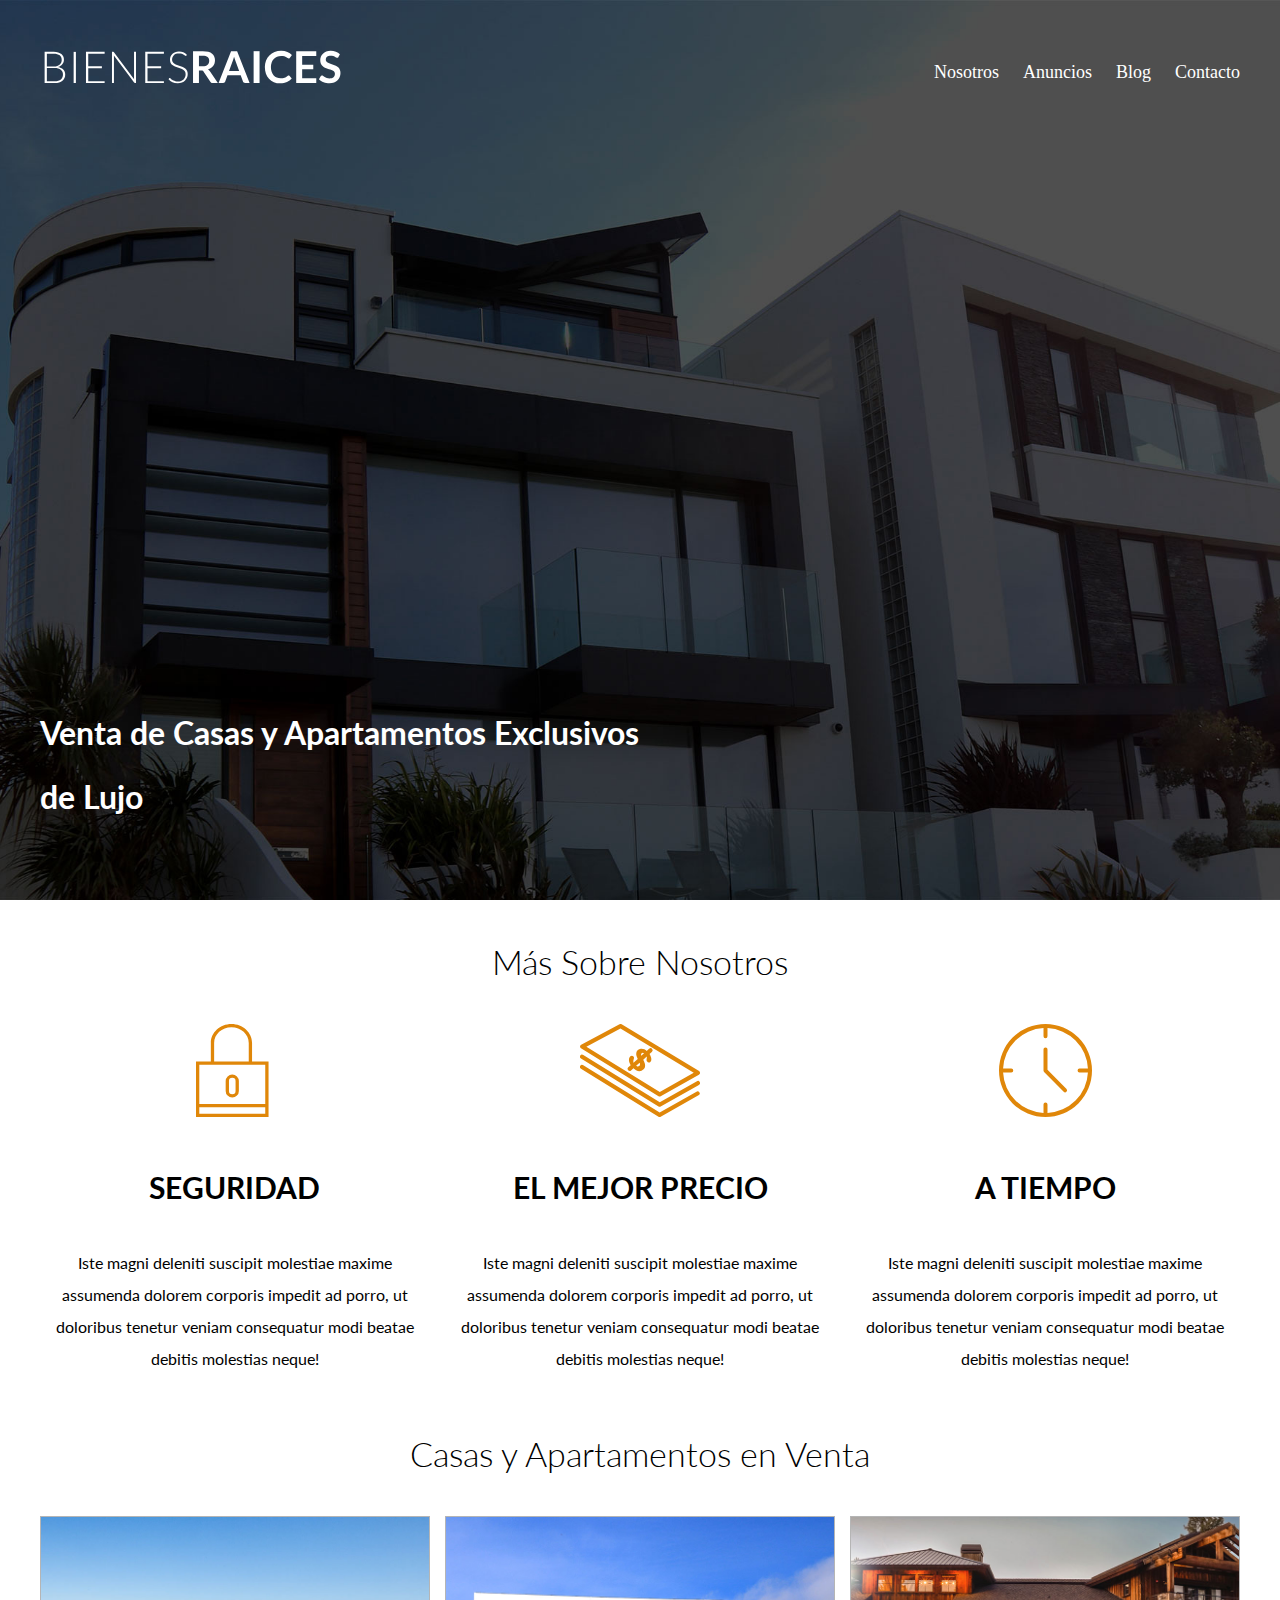
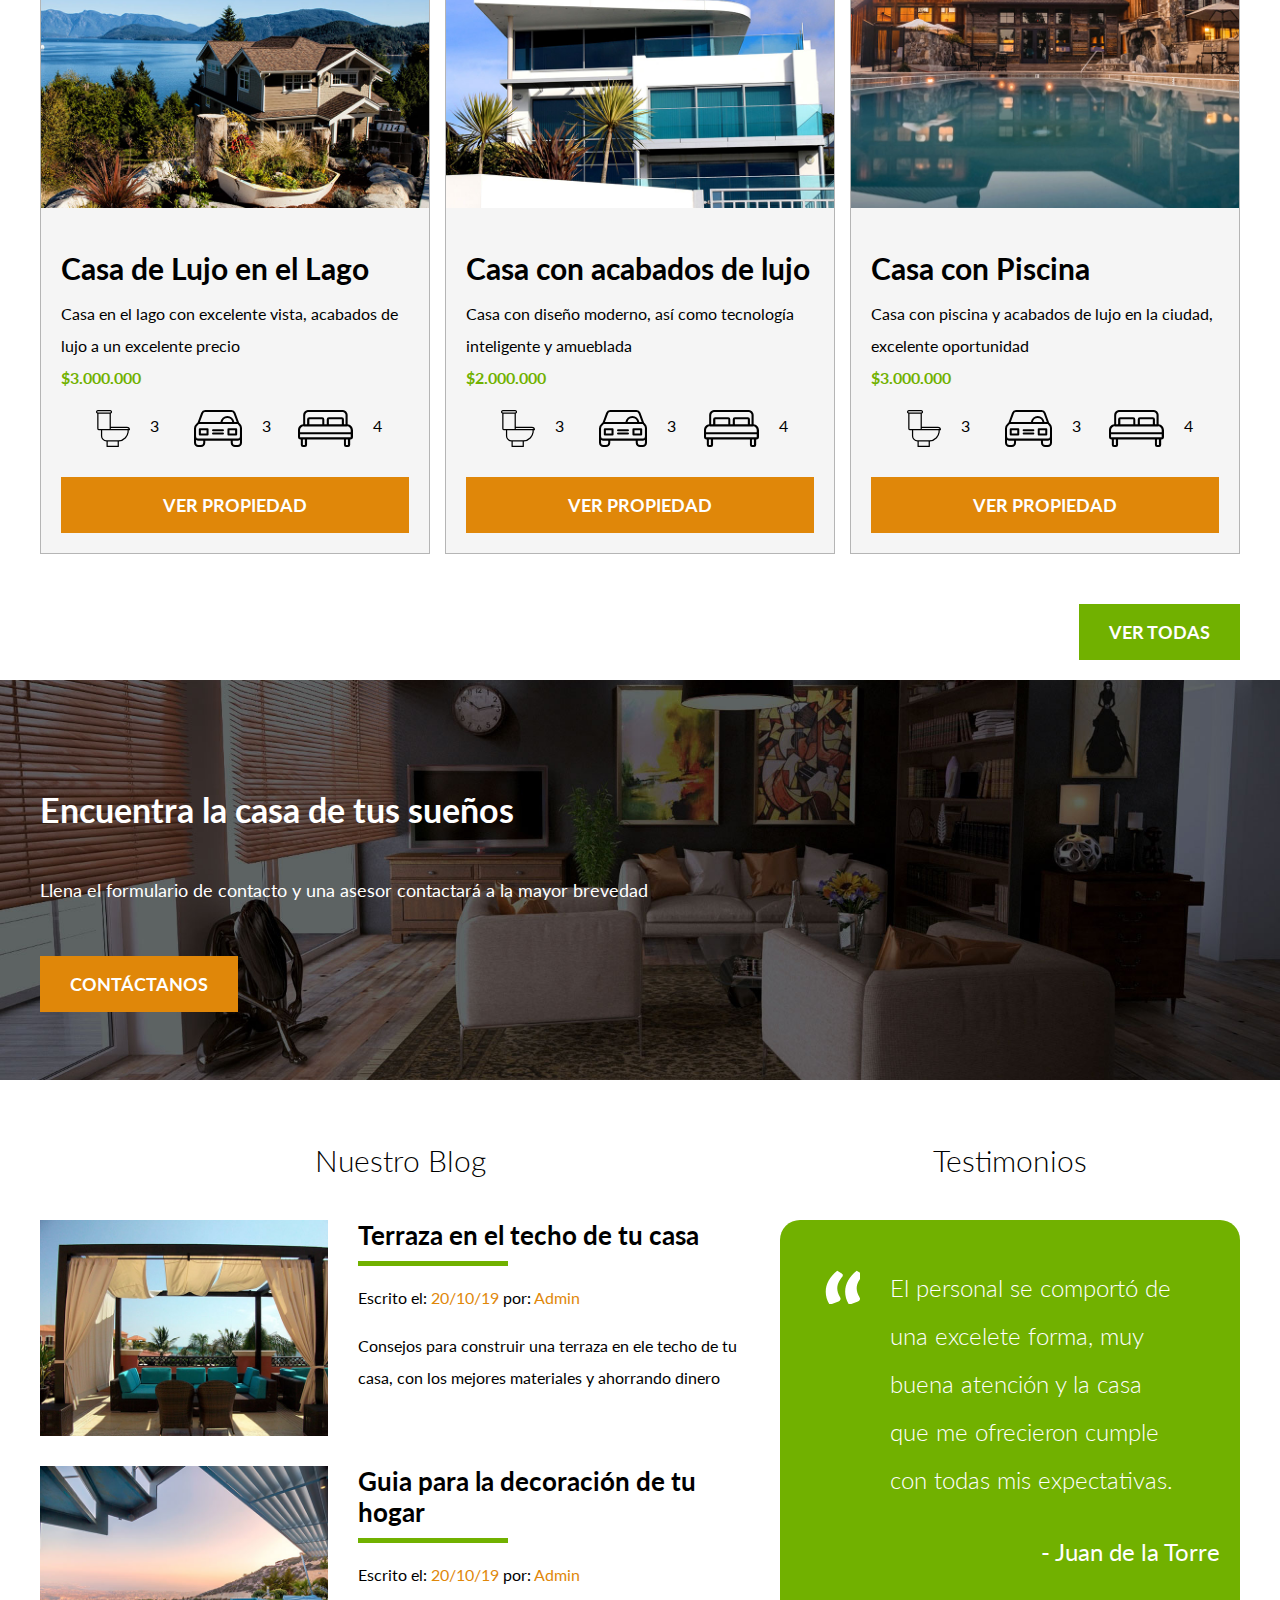
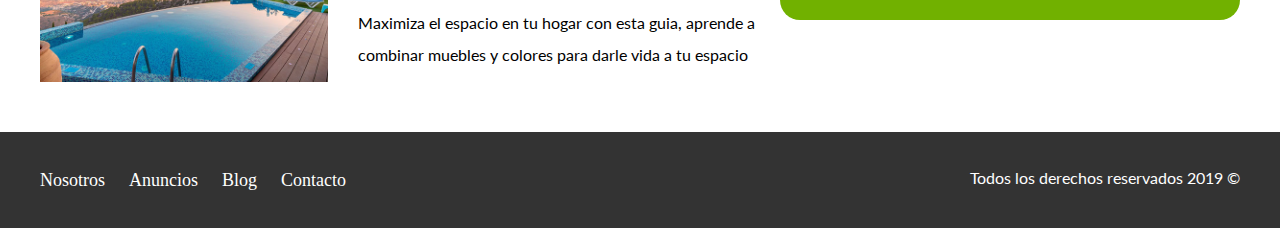
<file: index.html>
<!DOCTYPE html>
<html lang="en">

<head>
    <meta charset="UTF-8">
    <meta name="viewport" content="width=device-width, initial-scale=1.0">
    <meta http-equiv="X-UA-Compatible" content="ie=edge">
    <title>Bienes Raices</title>
    <link href="https://fonts.googleapis.com/css?family=Lato:300,400,700,900&display=swap" rel="stylesheet"> 
    <link rel="stylesheet" href="css/styles.css">
    <link rel="stylesheet" href="css/normalize.css">
</head>

<body>

    <header class="site-header inicio">
        <div class="contenedor contenido-header">
            <div class="barra">
                <a href="/">
                    <img src="img/logo.svg" alt="Logotipo de Bienes Raices">
                </a>
                <div class="mobile-menu">
                    <a href="#navegacion">
                        <img src="img/barras.svg" alt="Icono Menu">
                    </a>
                </div>
                <nav id="navegacion" class="navegacion">
                    <a href="nosotros.html">Nosotros</a>
                    <a href="anuncios.html">Anuncios</a>
                    <a href="blog.html">Blog</a>
                    <a href="Contacto.html">Contacto</a>
                </nav>
            </div> <!--barra-->
            <h1>Venta de Casas y Apartamentos Exclusivos de Lujo</h1>
        </div> <!-- contenedor -->

    </header>

    <section class="contenedor seccion">
        <h2 class="fw-300 centrar-texto">Más Sobre Nosotros</h2>
        <div class="iconos-nosotros">
            <div class="icono">
                <img src="img/icono1.svg" alt="Icono Seguridad">     
                <h3>Seguridad</h3>
                <p> Iste magni deleniti suscipit molestiae maxime assumenda dolorem corporis impedit ad porro,
                    ut doloribus tenetur veniam consequatur modi beatae debitis molestias neque!
                </p>
            </div>

             <div class="icono">
                <img src="img/icono2.svg" alt="Icono Mejor Precio">
                <h3>El Mejor Precio</h3>
                <p> Iste magni deleniti suscipit molestiae maxime assumenda dolorem corporis impedit ad porro,
                    ut doloribus tenetur veniam consequatur modi beatae debitis molestias neque!
                </p>
            </div>

            <div class="icono">
                <img src="img/icono3.svg" alt="Icono a Tiempo">
                <h3>A Tiempo</h3>
                <p> Iste magni deleniti suscipit molestiae maxime assumenda dolorem corporis impedit ad porro,
                    ut doloribus tenetur veniam consequatur modi beatae debitis molestias neque!
                </p>
            </div>
        </div>
    </section>

    <main class="seccion contenedor">
        <h2 class="fw-300 centrar-texto">Casas y Apartamentos en Venta</h2>

        <div class="contenedor-anuncios">
            <div class="anuncio">
                <img src="img/anuncio1.jpg" alt="Anuncio casa en el lago">
                <div class="contenido-anuncio">
                    <h3>Casa de Lujo en el Lago</h3>
                    <p>Casa en el lago con excelente vista, acabados de lujo a un excelente precio</p>
                    <p class="precio">$3.000.000</p>
                    <ul class="iconos-caracteristicas">
                        <li>
                            <img src="img/icono_wc.svg" alt="icono wc">
                            <p>3</p>
                        </li>
                        <li>
                            <img src="img/icono_estacionamiento.svg" alt="icono autos">
                            <p>3</p>
                        </li>
                        <li>
                            <img src="img/icono_dormitorio.svg" alt="icono habitaciones">
                            <p>4</p>
                        </li>
                    </ul>
                    <a href="anuncio.html" class="boton boton-amarillo d-block">Ver Propiedad</a>
                </div>
            </div>
            

            <div class="anuncio">
                <img src="img/anuncio2.jpg" alt="Anuncio casa de lujo">
                <div class="contenido-anuncio">
                    <h3>Casa con acabados de lujo</h3>
                    <p>Casa con diseño moderno, así como tecnología inteligente y amueblada</p>
                    <p class="precio">$2.000.000</p>
                    <ul class="iconos-caracteristicas">
                        <li>
                            <img src="img/icono_wc.svg" alt="icono wc">
                            <p>3</p>
                        </li>
                        <li>
                            <img src="img/icono_estacionamiento.svg" alt="icono autos">
                            <p>3</p>
                        </li>
                        <li>
                            <img src="img/icono_dormitorio.svg" alt="icono habitaciones">
                            <p>4</p>
                        </li>
                    </ul>
                    <a href="anuncio.html" class="boton boton-amarillo d-block">Ver Propiedad</a>
                </div>
            </div>

            <div class="anuncio">
                <img src="img/anuncio3.jpg" alt="Anuncio casa con piscina">
                <div class="contenido-anuncio">
                    <h3>Casa con Piscina</h3>
                    <p>Casa con piscina y acabados de lujo en la ciudad, excelente oportunidad</p>
                    <p class="precio">$3.000.000</p>
                    <ul class="iconos-caracteristicas">
                        <li>
                            <img src="img/icono_wc.svg" alt="icono wc">
                            <p>3</p>
                        </li>
                        <li>
                            <img src="img/icono_estacionamiento.svg" alt="icono autos">
                            <p>3</p>
                        </li>
                        <li>
                            <img src="img/icono_dormitorio.svg" alt="icono habitaciones">
                            <p>4</p>
                        </li>
                    </ul>
                    <a href="anuncio.html" class="boton boton-amarillo d-block">Ver Propiedad</a>
                </div>
            </div>
        </div>
        <div class="ver-todas">
            <a href="anuncios.html" class="boton boton-verde">Ver Todas</a>
        </div>
    </main>

    <section class="imagen-contacto">
        <div class="contenedor contenido-contacto">
            <h2>Encuentra la casa de tus sueños</h2>
            <p>Llena el formulario de contacto y una asesor contactará a la mayor brevedad</p>
            <a href="contacto.html" class="boton boton-amarillo">Contáctanos</a>
        </div>
    </section>

    <div class="seccion-inferior contenedor seccion">
        <section class="blog">
            <h3 class="centrar-texto fw-300">Nuestro Blog</h3>
            <article class="entrada-blog">
                <div class="imagen">
                    <img src="img/blog1.jpg" alt="Entrada de blog">
                </div>
                <div class="texto-entrada">
                    <a href="entrada.html">
                        <h4>Terraza en el techo de tu casa</h4>
                    </a>
                    <p>Escrito el: <span> 20/10/19 </span> por: <span> Admin </span></p>
                    <p>Consejos para construir una terraza en ele techo de tu casa, con los mejores materiales y ahorrando dinero</p>
                </div>
            </article>

            <article class="entrada-blog">
                <div class="imagen">
                    <img src="img/blog2.jpg" alt="Entrada de blog">
                </div>
                <div class="texto-entrada">
                    <a href="entrada.html">
                        <h4>Guia para la decoración de tu hogar</h4>
                    </a>
                    <p>Escrito el: <span> 20/10/19 </span> por: <span> Admin </span></p>
                    <p>Maximiza el espacio en tu hogar con esta guia, aprende a combinar muebles y colores para darle vida a tu espacio</p>
                </div>
            </article>
        </section>

        <section class="testimonios">
            <h3 class="centrar-texto fw-300">Testimonios</h3>
            <div class="testimonio">
                <blockquote>
                    El personal se comportó de una excelete forma, muy buena atención y la casa que me ofrecieron cumple con todas mis expectativas.
                </blockquote>
                <p>- Juan de la Torre</p>
            </div>
        </section>
    </div>

    <footer class="site-footer seccion">
        <div class="contenedor contenedor-footer">
            <nav class="navegacion">
                <a href="nosotros.html">Nosotros</a>
                <a href="anuncios.html">Anuncios</a>
                <a href="blog.html">Blog</a>
                <a href="Contacto.html">Contacto</a>
            </nav>
            <p class="copyright">Todos los derechos reservados 2019 &copy;</p>
        </div> 
    </footer>
</body>
</html>
</file>
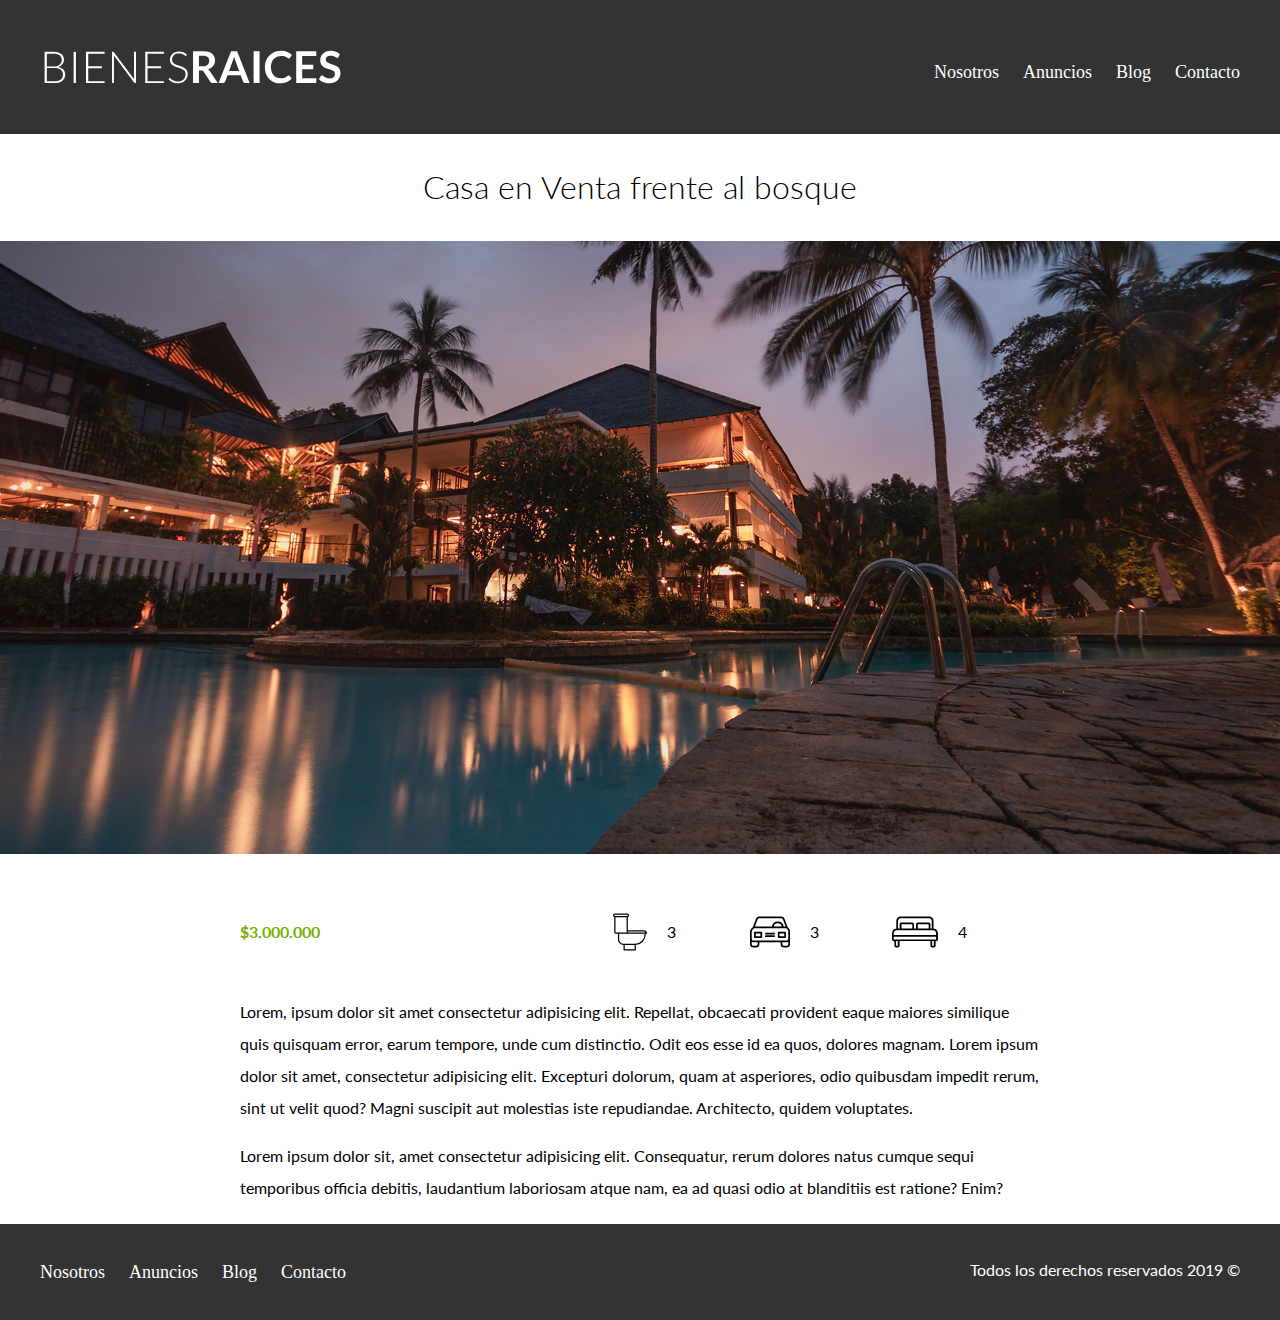
<file: anuncio.html>
<!DOCTYPE html>
<html lang="en">

<head>
    <meta charset="UTF-8">
    <meta name="viewport" content="width=device-width, initial-scale=1.0">
    <meta http-equiv="X-UA-Compatible" content="ie=edge">
    <title>Bienes Raices</title>
    <link href="https://fonts.googleapis.com/css?family=Lato:300,400,700,900&display=swap" rel="stylesheet"> 
    <link rel="stylesheet" href="css/styles.css">
    <link rel="stylesheet" href="css/normalize.css">
</head>

<body>

    <header class="site-header">
        <div class="contenedor contenido-header">
            <div class="barra">
                <a href="/">
                    <img src="img/logo.svg" alt="Logotipo de Bienes Raices">
                </a>
                <div class="mobile-menu">
                    <a href="#navegacion">
                        <img src="img/barras.svg" alt="Icono Menu">
                    </a>
                </div>
                <nav id="navegacion" class="navegacion">
                    <a href="nosotros.html">Nosotros</a>
                    <a href="anuncios.html">Anuncios</a>
                    <a href="blog.html">Blog</a>
                    <a href="Contacto.html">Contacto</a>
                </nav>
            </div> <!--barra-->
            
        </div> <!-- contenedor -->

    </header>

    <h1 class="fw-300 centrar-texto">Casa en Venta frente al bosque</h1>
    <img src="img/destacada.jpg" alt="Imagen Anuncio">

    <main class="contenedor seccion contenido-centrado">
        <div class="resumen-propiedad">
            <p class="precio">$3.000.000</p>
            <ul class="iconos-caracteristicas">
                <li>
                    <img src="img/icono_wc.svg" alt="icono wc">
                    <p>3</p>
                </li>
                <li>
                    <img src="img/icono_estacionamiento.svg" alt="icono autos">
                    <p>3</p>
                </li>
                <li>
                    <img src="img/icono_dormitorio.svg" alt="icono habitaciones">
                    <p>4</p>
                </li>
            </ul>
        </div><!--resumen propiedad-->
        <p>
            Lorem, ipsum dolor sit amet consectetur adipisicing elit. Repellat, obcaecati provident eaque maiores similique quis quisquam error, earum tempore, unde cum distinctio. Odit eos esse id ea quos, dolores magnam. Lorem ipsum dolor sit amet, consectetur adipisicing elit. Excepturi dolorum, quam at asperiores, odio quibusdam impedit rerum, sint ut velit quod? Magni suscipit aut molestias iste repudiandae. Architecto, quidem voluptates.
        </p>
        <p>
            Lorem ipsum dolor sit, amet consectetur adipisicing elit. Consequatur, rerum dolores natus cumque sequi temporibus officia debitis, laudantium laboriosam atque nam, ea ad quasi odio at blanditiis est ratione? Enim?            
        </p>
    </main>

   
    <footer class="site-footer seccion">
        <div class="contenedor contenedor-footer">
            <nav class="navegacion">
                <a href="nosotros.html">Nosotros</a>
                <a href="anuncios.html">Anuncios</a>
                <a href="blog.html">Blog</a>
                <a href="Contacto.html">Contacto</a>
            </nav>
            <p class="copyright">Todos los derechos reservados 2019 &copy;</p>
        </div> 
    </footer>
</body>
</html>
</file>
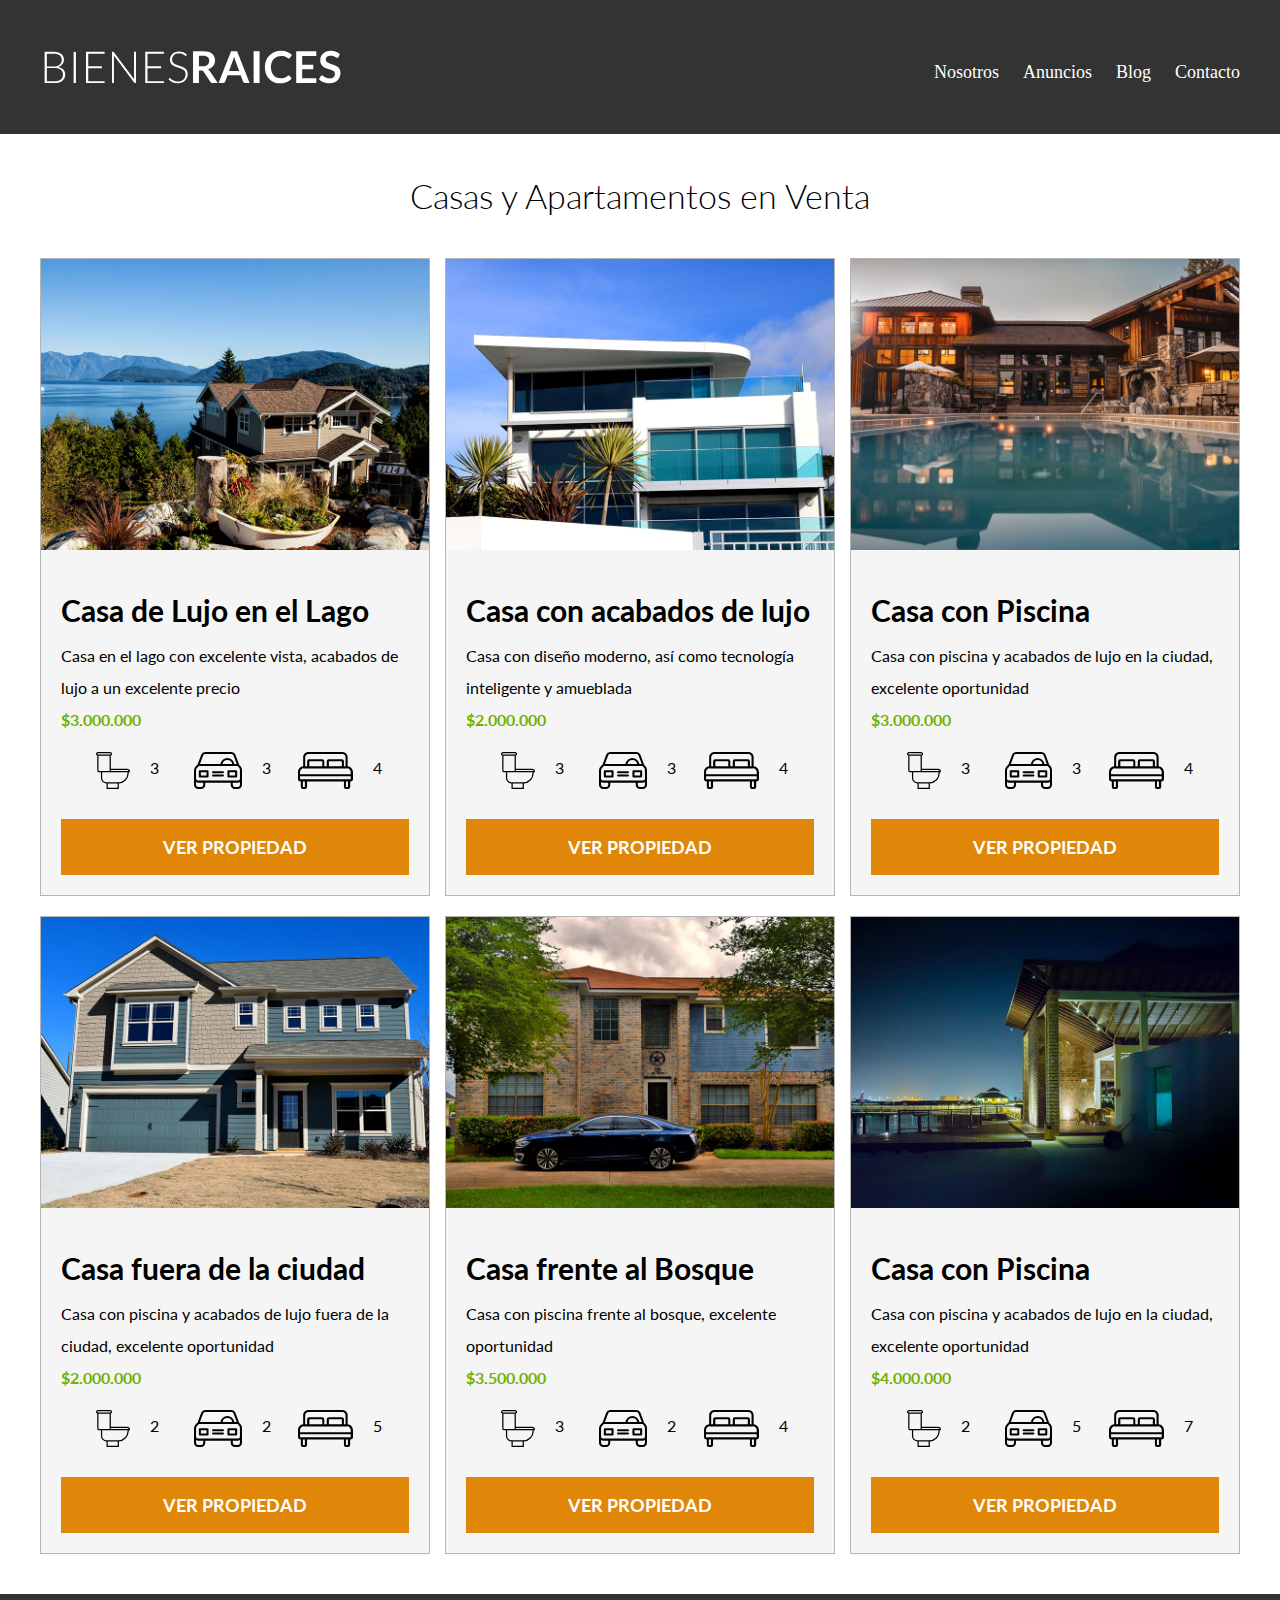
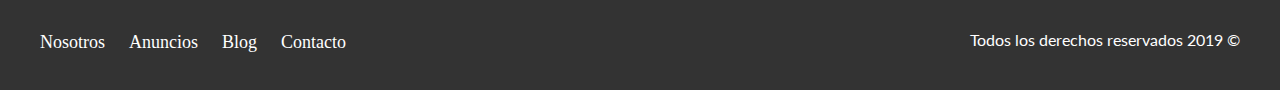
<file: anuncios.html>
<!DOCTYPE html>
<html lang="en">

<head>
    <meta charset="UTF-8">
    <meta name="viewport" content="width=device-width, initial-scale=1.0">
    <meta http-equiv="X-UA-Compatible" content="ie=edge">
    <title>Bienes Raices</title>
    <link href="https://fonts.googleapis.com/css?family=Lato:300,400,700,900&display=swap" rel="stylesheet"> 
    <link rel="stylesheet" href="css/styles.css">
    <link rel="stylesheet" href="css/normalize.css">
</head>

<body>

    <header class="site-header">
        <div class="contenedor contenido-header">
            <div class="barra">
                <a href="/">
                    <img src="img/logo.svg" alt="Logotipo de Bienes Raices">
                </a>
                <div class="mobile-menu">
                    <a href="#navegacion">
                        <img src="img/barras.svg" alt="Icono Menu">
                    </a>
                </div>
                <nav id="navegacion" class="navegacion">
                    <a href="nosotros.html">Nosotros</a>
                    <a href="anuncios.html">Anuncios</a>
                    <a href="blog.html">Blog</a>
                    <a href="Contacto.html">Contacto</a>
                </nav>
            </div> <!--barra-->
            
        </div> <!-- contenedor -->

    </header>

    <main class="seccion contenedor">
        <h2 class="fw-300 centrar-texto">Casas y Apartamentos en Venta</h2>

        <div class="contenedor-anuncios">
            <div class="anuncio">
                <img src="img/anuncio1.jpg" alt="Anuncio casa en el lago">
                <div class="contenido-anuncio">
                    <h3>Casa de Lujo en el Lago</h3>
                    <p>Casa en el lago con excelente vista, acabados de lujo a un excelente precio</p>
                    <p class="precio">$3.000.000</p>
                    <ul class="iconos-caracteristicas">
                        <li>
                            <img src="img/icono_wc.svg" alt="icono wc">
                            <p>3</p>
                        </li>
                        <li>
                            <img src="img/icono_estacionamiento.svg" alt="icono autos">
                            <p>3</p>
                        </li>
                        <li>
                            <img src="img/icono_dormitorio.svg" alt="icono habitaciones">
                            <p>4</p>
                        </li>
                    </ul>
                    <a href="anuncio.html" class="boton boton-amarillo d-block">Ver Propiedad</a>
                </div>
            </div>
            

            <div class="anuncio">
                <img src="img/anuncio2.jpg" alt="Anuncio casa de lujo">
                <div class="contenido-anuncio">
                    <h3>Casa con acabados de lujo</h3>
                    <p>Casa con diseño moderno, así como tecnología inteligente y amueblada</p>
                    <p class="precio">$2.000.000</p>
                    <ul class="iconos-caracteristicas">
                        <li>
                            <img src="img/icono_wc.svg" alt="icono wc">
                            <p>3</p>
                        </li>
                        <li>
                            <img src="img/icono_estacionamiento.svg" alt="icono autos">
                            <p>3</p>
                        </li>
                        <li>
                            <img src="img/icono_dormitorio.svg" alt="icono habitaciones">
                            <p>4</p>
                        </li>
                    </ul>
                    <a href="anuncio.html" class="boton boton-amarillo d-block">Ver Propiedad</a>
                </div>
            </div>

            <div class="anuncio">
                <img src="img/anuncio3.jpg" alt="Anuncio casa con piscina">
                <div class="contenido-anuncio">
                    <h3>Casa con Piscina</h3>
                    <p>Casa con piscina y acabados de lujo en la ciudad, excelente oportunidad</p>
                    <p class="precio">$3.000.000</p>
                    <ul class="iconos-caracteristicas">
                        <li>
                            <img src="img/icono_wc.svg" alt="icono wc">
                            <p>3</p>
                        </li>
                        <li>
                            <img src="img/icono_estacionamiento.svg" alt="icono autos">
                            <p>3</p>
                        </li>
                        <li>
                            <img src="img/icono_dormitorio.svg" alt="icono habitaciones">
                            <p>4</p>
                        </li>
                    </ul>
                    <a href="anuncio.html" class="boton boton-amarillo d-block">Ver Propiedad</a>
                </div><!--contenido anuncio-->
            </div><!--anuncio-->
            <div class="anuncio">
                <img src="img/anuncio4.jpg" alt="Anuncio casa de lujo">
                <div class="contenido-anuncio">
                    <h3>Casa fuera de la ciudad</h3>
                    <p>Casa con piscina y acabados de lujo fuera de la ciudad, excelente oportunidad</p>
                    <p class="precio">$2.000.000</p>
                    <ul class="iconos-caracteristicas">
                        <li>
                            <img src="img/icono_wc.svg" alt="icono wc">
                            <p>2</p>
                        </li>
                        <li>
                            <img src="img/icono_estacionamiento.svg" alt="icono autos">
                            <p>2</p>
                        </li>
                        <li>
                            <img src="img/icono_dormitorio.svg" alt="icono habitaciones">
                            <p>5</p>
                        </li>
                    </ul>
                    <a href="anuncio.html" class="boton boton-amarillo d-block">Ver Propiedad</a>
                </div><!--contenido anuncio-->
            </div><!--anuncio-->
            <div class="anuncio">
                <img src="img/anuncio5.jpg" alt="Anuncio frente al bosque">
                <div class="contenido-anuncio">
                    <h3>Casa frente al Bosque</h3>
                    <p>Casa con piscina frente al bosque, excelente oportunidad</p>
                    <p class="precio">$3.500.000</p>
                    <ul class="iconos-caracteristicas">
                        <li>
                            <img src="img/icono_wc.svg" alt="icono wc">
                            <p>3</p>
                        </li>
                        <li>
                            <img src="img/icono_estacionamiento.svg" alt="icono autos">
                            <p>2</p>
                        </li>
                        <li>
                            <img src="img/icono_dormitorio.svg" alt="icono habitaciones">
                            <p>4</p>
                        </li>
                    </ul>
                    <a href="anuncio.html" class="boton boton-amarillo d-block">Ver Propiedad</a>
                </div><!--contenido anuncio-->
            </div><!--anuncio-->
            <div class="anuncio">
                <img src="img/anuncio6.jpg" alt="Anuncio casa con piscina">
                <div class="contenido-anuncio">
                    <h3>Casa con Piscina</h3>
                    <p>Casa con piscina y acabados de lujo en la ciudad, excelente oportunidad</p>
                    <p class="precio">$4.000.000</p>
                    <ul class="iconos-caracteristicas">
                        <li>
                            <img src="img/icono_wc.svg" alt="icono wc">
                            <p>2</p>
                        </li>
                        <li>
                            <img src="img/icono_estacionamiento.svg" alt="icono autos">
                            <p>5</p>
                        </li>
                        <li>
                            <img src="img/icono_dormitorio.svg" alt="icono habitaciones">
                            <p>7</p>
                        </li>
                    </ul>
                    <a href="anuncio.html" class="boton boton-amarillo d-block">Ver Propiedad</a>
                </div><!--contenido anuncio-->
            </div><!--anuncio-->
        </div>
    </main>

    <footer class="site-footer seccion">
        <div class="contenedor contenedor-footer">
            <nav class="navegacion">
                <a href="nosotros.html">Nosotros</a>
                <a href="anuncios.html">Anuncios</a>
                <a href="blog.html">Blog</a>
                <a href="Contacto.html">Contacto</a>
            </nav>
            <p class="copyright">Todos los derechos reservados 2019 &copy;</p>
        </div> 
    </footer>
</body>
</html>
</file>
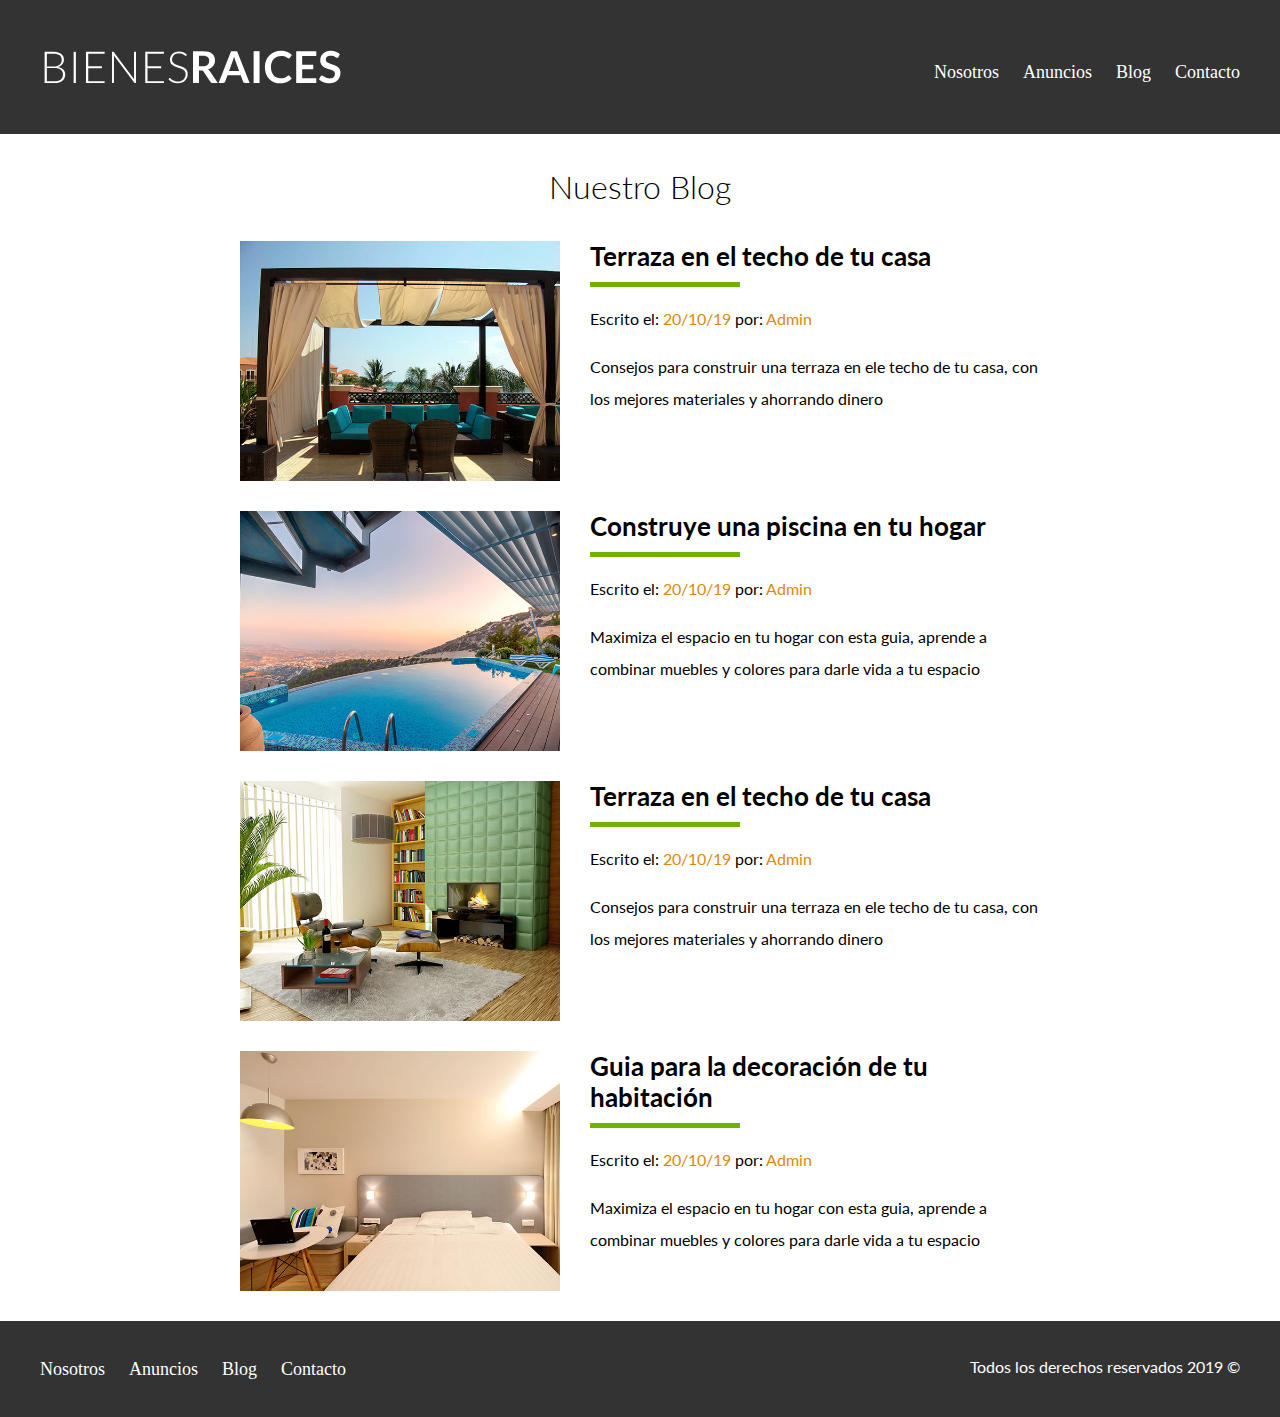
<file: blog.html>
<!DOCTYPE html>
<html lang="en">

<head>
    <meta charset="UTF-8">
    <meta name="viewport" content="width=device-width, initial-scale=1.0">
    <meta http-equiv="X-UA-Compatible" content="ie=edge">
    <title>Bienes Raices</title>
    <link href="https://fonts.googleapis.com/css?family=Lato:300,400,700,900&display=swap" rel="stylesheet"> 
    <link rel="stylesheet" href="css/styles.css">
    <link rel="stylesheet" href="css/normalize.css">
</head>

<body>

    <header class="site-header">
        <div class="contenedor contenido-header">
            <div class="barra">
                <a href="/">
                    <img src="img/logo.svg" alt="Logotipo de Bienes Raices">
                </a>
                <div class="mobile-menu">
                    <a href="#navegacion">
                        <img src="img/barras.svg" alt="Icono Menu">
                    </a>
                </div>
                <nav id="navegacion" class="navegacion">
                    <a href="nosotros.html">Nosotros</a>
                    <a href="anuncios.html">Anuncios</a>
                    <a href="blog.html">Blog</a>
                    <a href="Contacto.html">Contacto</a>
                </nav>
            </div> <!--barra-->
            
        </div> <!-- contenedor -->

    </header>

    
   
    <main class="contenedor seccion contenido-centrado">
        <h1 class="fw-300 centrar-texto">Nuestro Blog</h1>

        <article class="entrada-blog">
            <div class="imagen">
                <img src="img/blog1.jpg" alt="Entrada de blog">
            </div>
            <div class="texto-entrada">
                <a href="entrada.html">
                    <h4>Terraza en el techo de tu casa</h4>
                </a>
                <p>Escrito el: <span> 20/10/19 </span> por: <span> Admin </span></p>
                <p>Consejos para construir una terraza en ele techo de tu casa, con los mejores materiales y ahorrando dinero</p>
            </div>
        </article>

        <article class="entrada-blog">
            <div class="imagen">
                <img src="img/blog2.jpg" alt="Entrada de blog">
            </div>
            <div class="texto-entrada">
                <a href="entrada.html">
                    <h4>Construye una piscina en tu hogar</h4>
                </a>
                <p>Escrito el: <span> 20/10/19 </span> por: <span> Admin </span></p>
                <p>Maximiza el espacio en tu hogar con esta guia, aprende a combinar muebles y colores para darle vida a tu espacio</p>
            </div>
        </article>
        <article class="entrada-blog">
            <div class="imagen">
                <img src="img/blog3.jpg" alt="Entrada de blog">
            </div>
            <div class="texto-entrada">
                <a href="entrada.html">
                    <h4>Terraza en el techo de tu casa</h4>
                </a>
                <p>Escrito el: <span> 20/10/19 </span> por: <span> Admin </span></p>
                <p>Consejos para construir una terraza en ele techo de tu casa, con los mejores materiales y ahorrando dinero</p>
            </div>
        </article>

        <article class="entrada-blog">
            <div class="imagen">
                <img src="img/blog4.jpg" alt="Entrada de blog">
            </div>
            <div class="texto-entrada">
                <a href="entrada.html">
                    <h4>Guia para la decoración de tu habitación</h4>
                </a>
                <p>Escrito el: <span> 20/10/19 </span> por: <span> Admin </span></p>
                <p>Maximiza el espacio en tu hogar con esta guia, aprende a combinar muebles y colores para darle vida a tu espacio</p>
            </div>
        </article>
    </main>

   
    <footer class="site-footer seccion">
        <div class="contenedor contenedor-footer">
            <nav class="navegacion">
                <a href="nosotros.html">Nosotros</a>
                <a href="anuncios.html">Anuncios</a>
                <a href="blog.html">Blog</a>
                <a href="Contacto.html">Contacto</a>
            </nav>
            <p class="copyright">Todos los derechos reservados 2019 &copy;</p>
        </div> 
    </footer>
</body>
</html>
</file>
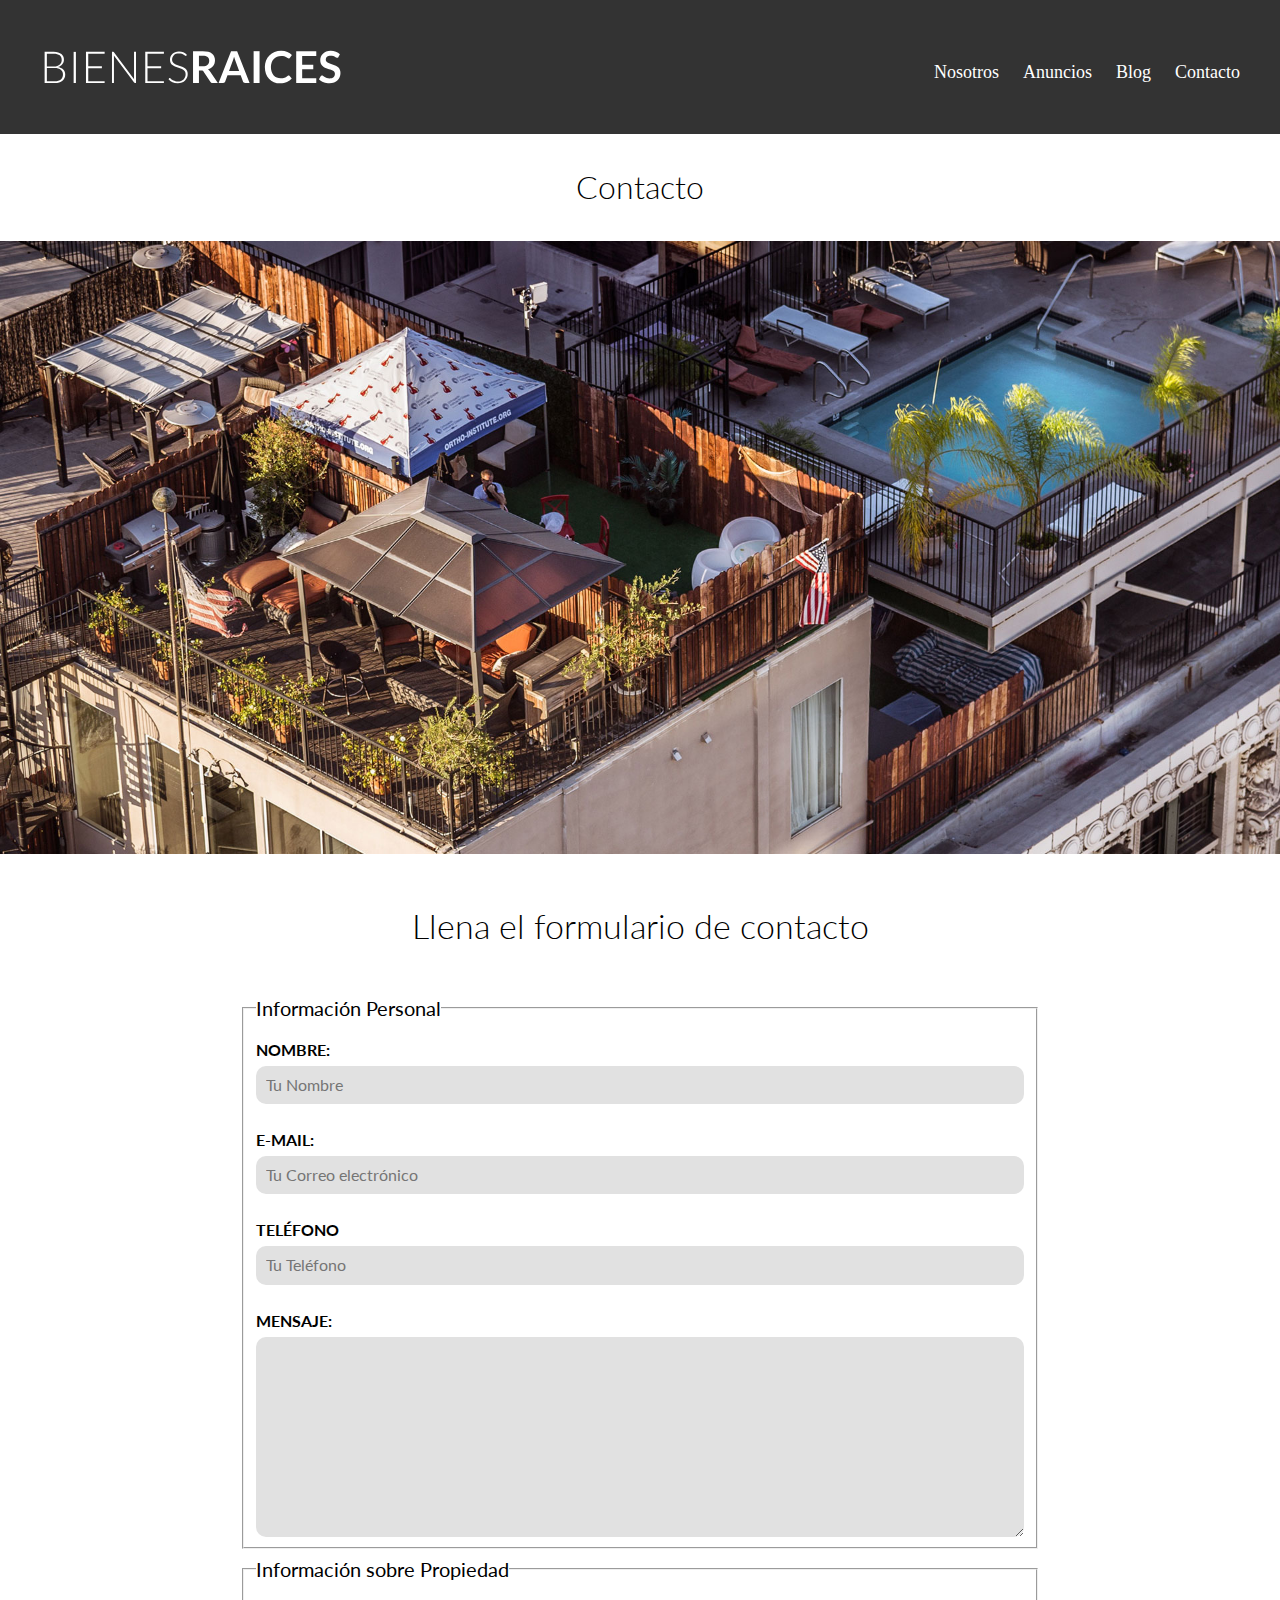
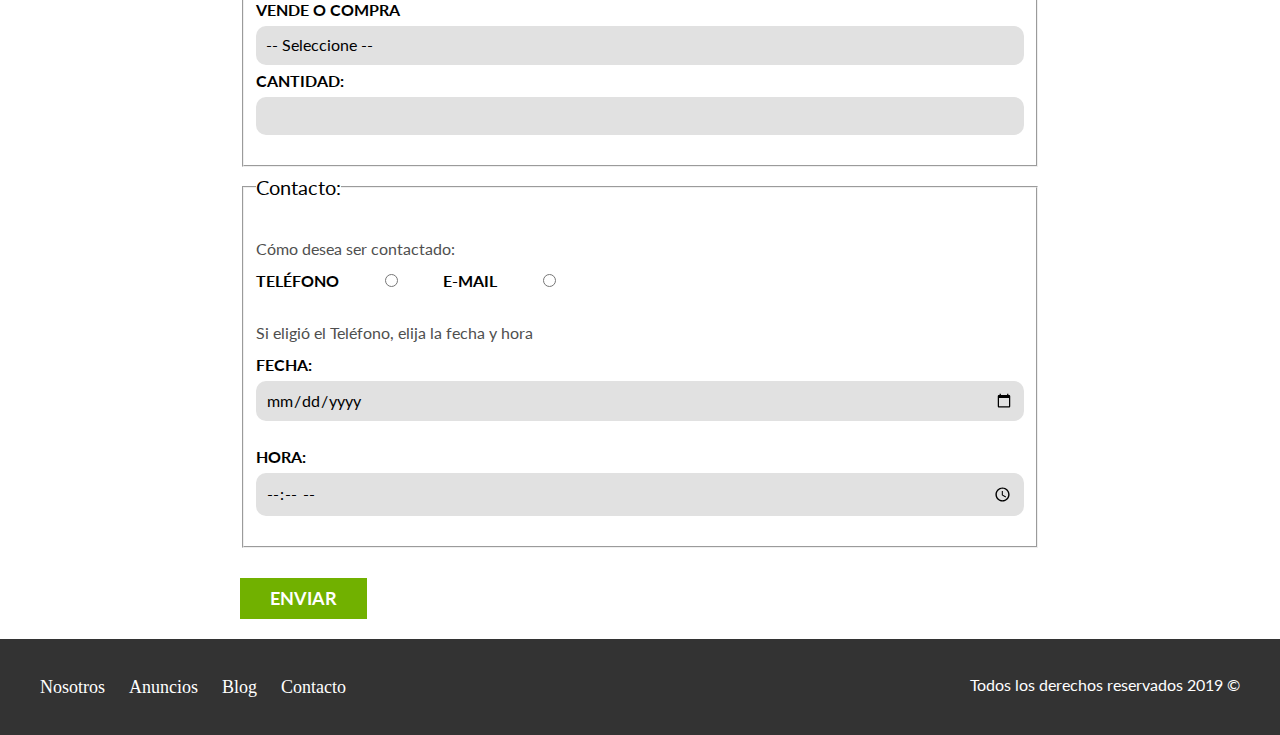
<file: contacto.html>
<!DOCTYPE html>
<html lang="en">

<head>
    <meta charset="UTF-8">
    <meta name="viewport" content="width=device-width, initial-scale=1.0">
    <meta http-equiv="X-UA-Compatible" content="ie=edge">
    <title>Bienes Raices</title>
    <link href="https://fonts.googleapis.com/css?family=Lato:300,400,700,900&display=swap" rel="stylesheet"> 
    <link rel="stylesheet" href="css/styles.css">
    <link rel="stylesheet" href="css/normalize.css">
</head>

<body>

    <header class="site-header">
        <div class="contenedor contenido-header">
            <div class="barra">
                <a href="/">
                    <img src="img/logo.svg" alt="Logotipo de Bienes Raices">
                </a>
                <div class="mobile-menu">
                    <a href="#navegacion">
                        <img src="img/barras.svg" alt="Icono Menu">
                    </a>
                </div>
                <nav id="navegacion" class="navegacion">
                    <a href="nosotros.html">Nosotros</a>
                    <a href="anuncios.html">Anuncios</a>
                    <a href="blog.html">Blog</a>
                    <a href="Contacto.html">Contacto</a>
                </nav>
            </div> <!--barra-->
            
        </div> <!-- contenedor -->

    </header>

    <h1 class="fw-300 centrar-texto">Contacto</h1>
    <img src="img/destacada3.jpg" alt="Imagen Principal">

    <main class="contenedor seccion contenido-centrado">
        <h2 class="fw-300 centrar-texto">Llena el formulario de contacto</h2>

        <form class="contacto" action="">

            <fieldset>
                <legend>Información Personal</legend>
                <label for="nombre">Nombre:</label>
                <input type="text" id="nombre" placeholder="Tu Nombre">

                <label for="email">E-mail:</label>
                <input type="email" id="email" placeholder="Tu Correo electrónico" required>

                <label for="telefono">Teléfono</label>
                <input type="tel" id="telefono" placeholder="Tu Teléfono" required>

                <label for="mensaje">Mensaje:</label>
                <textarea id="mensaje"></textarea>

            </fieldset>

            <fieldset>
                <legend>Información sobre Propiedad</legend>
                <label for="opciones">Vende o Compra</label>
                <select id="opciones">
                    <option value="" disabled selected>-- Seleccione --</option>
                    <option value="Compra">Compra</option>
                    <option value="Vende">Vende</option>
                </select>

                <label for="cantidad">Cantidad:</label>
                <input type="number" min="0">
            </fieldset>

            <fieldset>
                <legend>Contacto:</legend>

                <p>Cómo desea ser contactado:</p>
                <div class="forma-contacto">

                    <label for="telefono">Teléfono</label>
                    <input type="radio" name= "contacto" value="telefono" id="telefono">

                    <label for="correo">E-mail</label>
                    <input type="radio" name= "contacto" value="correo" id="correo">
                </div>

                <p>Si eligió el Teléfono, elija la fecha y hora</p>
                <label for="fecha">Fecha:</label>
                <input type="date" id="fecha">

                <label for="hora">Hora:</label>
                <input type="time"id="hora" min="9:00" max="18:00">



            </fieldset>

            <input type="submit" value="Enviar" class="boton boton-verde">

        </form>
    </main>

   
    <footer class="site-footer seccion">
        <div class="contenedor contenedor-footer">
            <nav class="navegacion">
                <a href="nosotros.html">Nosotros</a>
                <a href="anuncios.html">Anuncios</a>
                <a href="blog.html">Blog</a>
                <a href="Contacto.html">Contacto</a>
            </nav>
            <p class="copyright">Todos los derechos reservados 2019 &copy;</p>
        </div> 
    </footer>
</body>
</html>
</file>
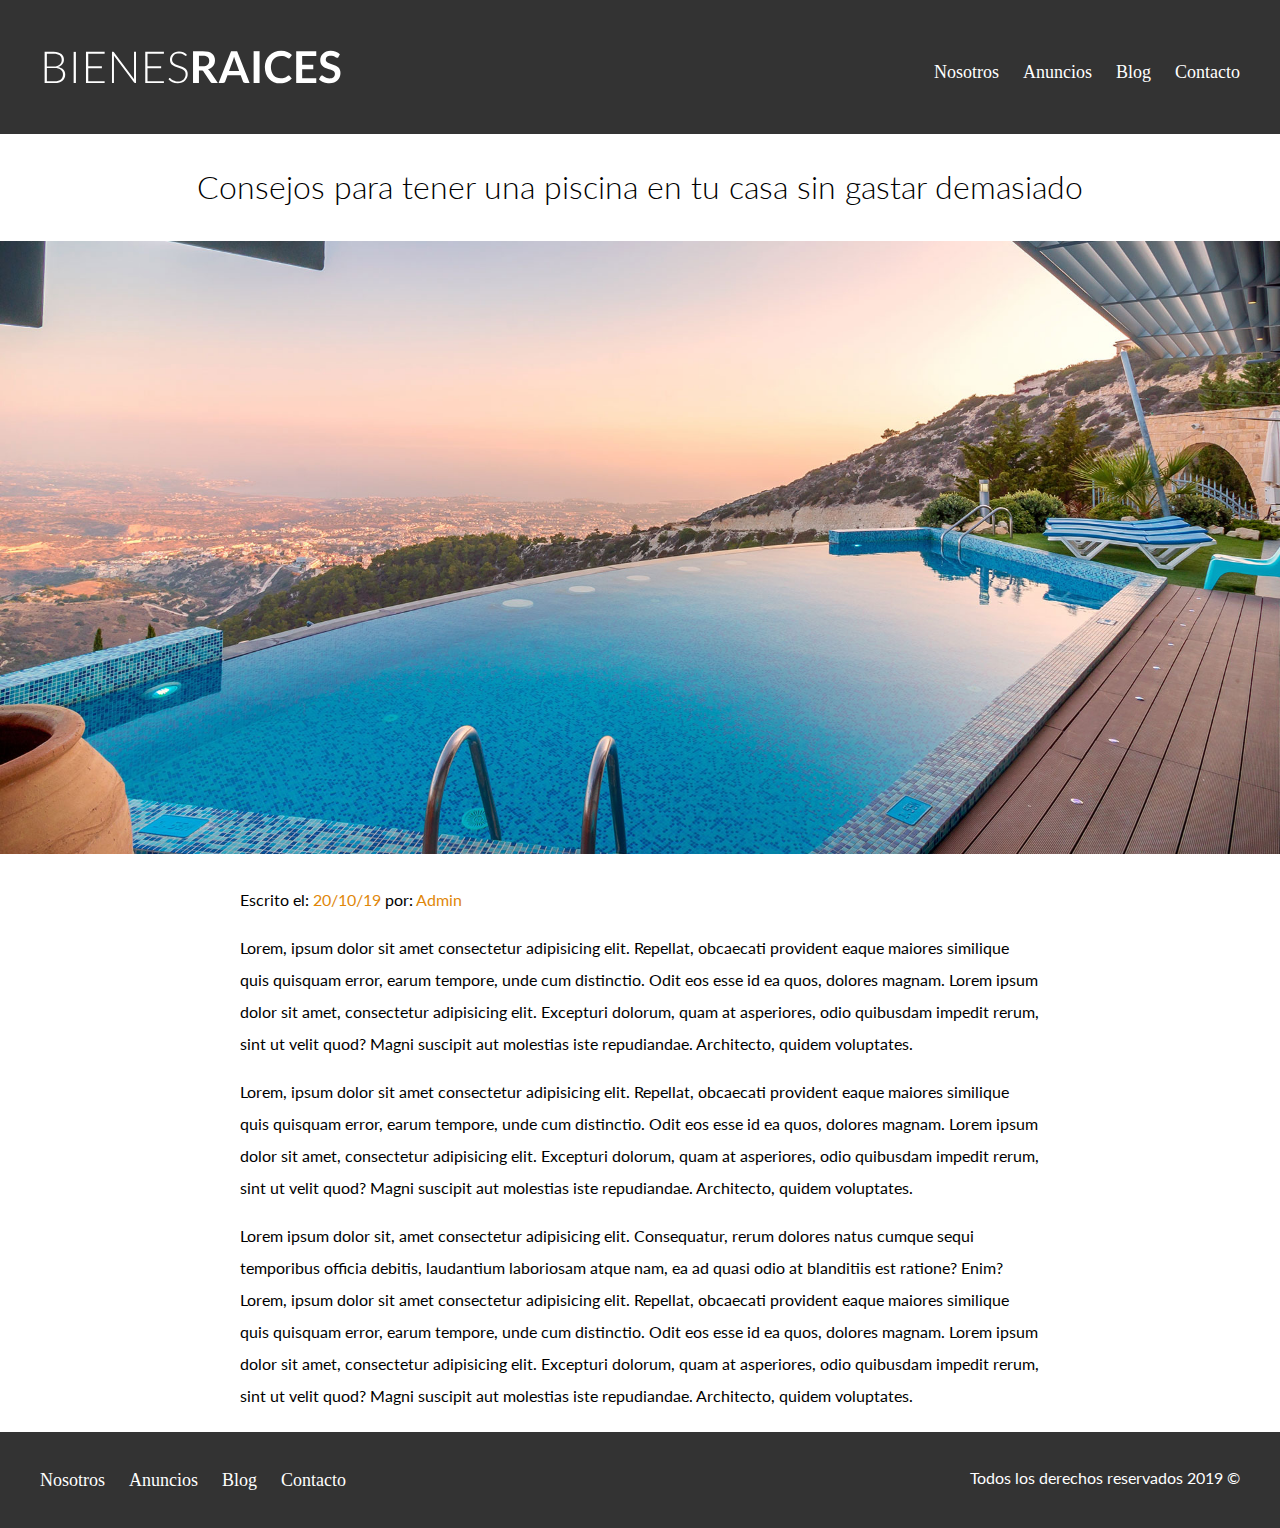
<file: entrada.html>
<!DOCTYPE html>
<html lang="en">

<head>
    <meta charset="UTF-8">
    <meta name="viewport" content="width=device-width, initial-scale=1.0">
    <meta http-equiv="X-UA-Compatible" content="ie=edge">
    <title>Bienes Raices</title>
    <link href="https://fonts.googleapis.com/css?family=Lato:300,400,700,900&display=swap" rel="stylesheet"> 
    <link rel="stylesheet" href="css/styles.css">
    <link rel="stylesheet" href="css/normalize.css">
</head>

<body>

    <header class="site-header">
        <div class="contenedor contenido-header">
            <div class="barra">
                <a href="/">
                    <img src="img/logo.svg" alt="Logotipo de Bienes Raices">
                </a>
                <div class="mobile-menu">
                    <a href="#navegacion">
                        <img src="img/barras.svg" alt="Icono Menu">
                    </a>
                </div>
                <nav id="navegacion" class="navegacion">
                    <a href="nosotros.html">Nosotros</a>
                    <a href="anuncios.html">Anuncios</a>
                    <a href="blog.html">Blog</a>
                    <a href="Contacto.html">Contacto</a>
                </nav>
            </div> <!--barra-->
            
        </div> <!-- contenedor -->

    </header>

    <h1 class="fw-300 centrar-texto">Consejos para tener una piscina en tu casa sin gastar demasiado</h1>
    <img src="img/destacada2.jpg" alt="Imagen principal">

    <main class="contenedor seccion contenido-centrado texto-entrada">
        <p>Escrito el: <span> 20/10/19 </span> por: <span> Admin </span></p>
        <p>
            Lorem, ipsum dolor sit amet consectetur adipisicing elit. Repellat, obcaecati provident eaque maiores similique quis quisquam error, earum tempore, unde cum distinctio. Odit eos esse id ea quos, dolores magnam. Lorem ipsum dolor sit amet, consectetur adipisicing elit. Excepturi dolorum, quam at asperiores, odio quibusdam impedit rerum, sint ut velit quod? Magni suscipit aut molestias iste repudiandae. Architecto, quidem voluptates.
        </p>
        <p>
            Lorem, ipsum dolor sit amet consectetur adipisicing elit. Repellat, obcaecati provident eaque maiores similique quis quisquam error, earum tempore, unde cum distinctio. Odit eos esse id ea quos, dolores magnam. Lorem ipsum dolor sit amet, consectetur adipisicing elit. Excepturi dolorum, quam at asperiores, odio quibusdam impedit rerum, sint ut velit quod? Magni suscipit aut molestias iste repudiandae. Architecto, quidem voluptates.
        </p>
        <p>
            Lorem ipsum dolor sit, amet consectetur adipisicing elit. Consequatur, rerum dolores natus cumque sequi temporibus officia debitis, laudantium laboriosam atque nam, ea ad quasi odio at blanditiis est ratione? Enim?Lorem, ipsum dolor sit amet consectetur adipisicing elit. Repellat, obcaecati provident eaque maiores similique quis quisquam error, earum tempore, unde cum distinctio. Odit eos esse id ea quos, dolores magnam. Lorem ipsum dolor sit amet, consectetur adipisicing elit. Excepturi dolorum, quam at asperiores, odio quibusdam impedit rerum, sint ut velit quod? Magni suscipit aut molestias iste repudiandae. Architecto, quidem voluptates.            
        </p>
    </main>

   
    <footer class="site-footer seccion">
        <div class="contenedor contenedor-footer">
            <nav class="navegacion">
                <a href="nosotros.html">Nosotros</a>
                <a href="anuncios.html">Anuncios</a>
                <a href="blog.html">Blog</a>
                <a href="Contacto.html">Contacto</a>
            </nav>
            <p class="copyright">Todos los derechos reservados 2019 &copy;</p>
        </div> 
    </footer>
</body>
</html>
</file>
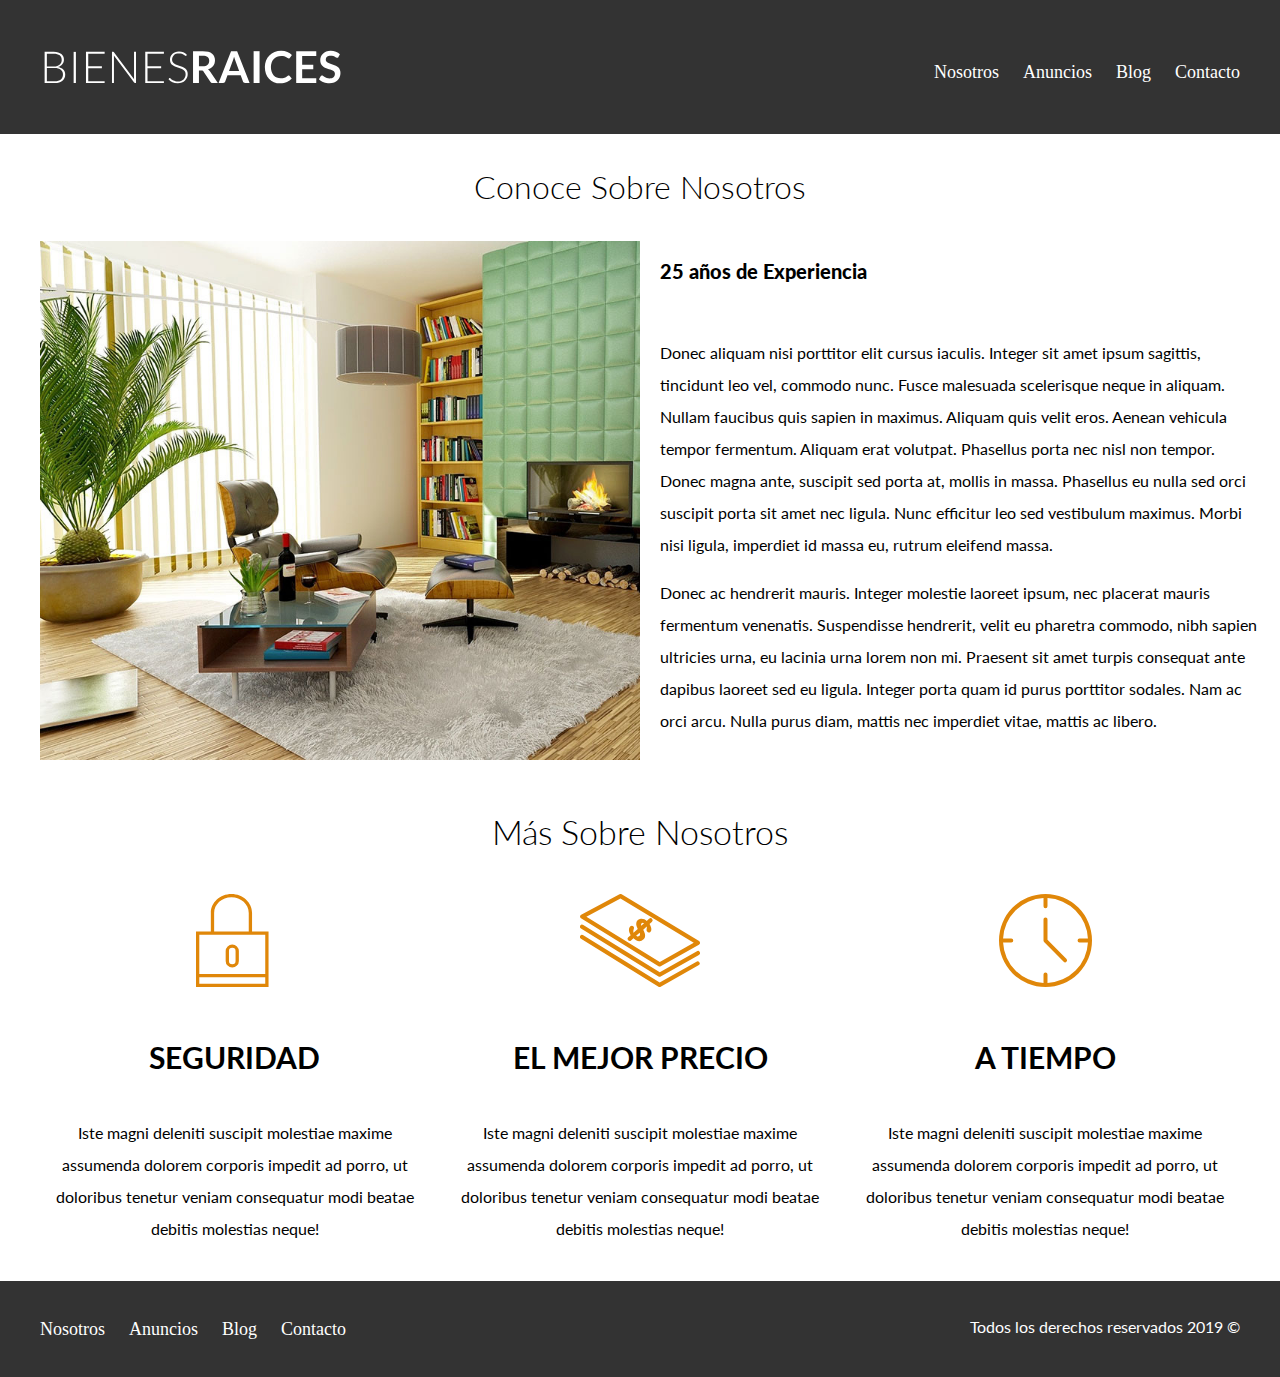
<file: nosotros.html>
<!DOCTYPE html>
<html lang="en">

<head>
    <meta charset="UTF-8">
    <meta name="viewport" content="width=device-width, initial-scale=1.0">
    <meta http-equiv="X-UA-Compatible" content="ie=edge">
    <title>Bienes Raices</title>
    <link href="https://fonts.googleapis.com/css?family=Lato:300,400,700,900&display=swap" rel="stylesheet"> 
    <link rel="stylesheet" href="css/styles.css">
    <link rel="stylesheet" href="css/normalize.css">
</head>

<body>

    <header class="site-header">
        <div class="contenedor contenido-header">
            <div class="barra">
                <a href="/">
                    <img src="img/logo.svg" alt="Logotipo de Bienes Raices">
                </a>
                <div class="mobile-menu">
                    <a href="#navegacion">
                        <img src="img/barras.svg" alt="Icono Menu">
                    </a>
                </div>
                <nav id="navegacion" class="navegacion">
                    <a href="nosotros.html">Nosotros</a>
                    <a href="anuncios.html">Anuncios</a>
                    <a href="blog.html">Blog</a>
                    <a href="Contacto.html">Contacto</a>
                </nav>
            </div> <!--barra-->
            
        </div> <!-- contenedor -->

    </header>

    <main class="contenedor">
        <h1 class="fw-300 centrar-texto">Conoce Sobre Nosotros</h1>

        <div class="contenido-nosotros">
            <div class="imagen">
                <img src="img/nosotros.jpg" alt="Imagen Sobre Nosotros">
            </div>
            <div class="texto-nosotros">
                <blockquote>25 años de Experiencia</blockquote>
            
                <p>
                    Donec aliquam nisi porttitor elit cursus iaculis. Integer sit amet ipsum sagittis, tincidunt leo vel, commodo nunc. Fusce malesuada scelerisque neque in aliquam. Nullam faucibus quis sapien in maximus. Aliquam quis velit eros. Aenean vehicula tempor fermentum. Aliquam erat volutpat. Phasellus porta nec nisl non tempor. Donec magna ante, suscipit sed porta at, mollis in massa. Phasellus eu nulla sed orci suscipit porta sit amet nec ligula. Nunc efficitur leo sed vestibulum maximus. Morbi nisi ligula, imperdiet id massa eu, rutrum eleifend massa. 
                </P>
                <p>
                    Donec ac hendrerit mauris. Integer molestie laoreet ipsum, nec placerat mauris fermentum venenatis. Suspendisse hendrerit, velit eu pharetra commodo, nibh sapien ultricies urna, eu lacinia urna lorem non mi. Praesent sit amet turpis consequat ante dapibus laoreet sed eu ligula. Integer porta quam id purus porttitor sodales. Nam ac orci arcu. Nulla purus diam, mattis nec imperdiet vitae, mattis ac libero.
                </p>  
            </div>      
        </div>
    </main>

    <section class="contenedor seccion">
        <h2 class="fw-300 centrar-texto">Más Sobre Nosotros</h2>
        <div class="iconos-nosotros">
            <div class="icono">
                <img src="img/icono1.svg" alt="Icono Seguridad">     
                <h3>Seguridad</h3>
                <p> Iste magni deleniti suscipit molestiae maxime assumenda dolorem corporis impedit ad porro,
                    ut doloribus tenetur veniam consequatur modi beatae debitis molestias neque!
                </p>
            </div>

             <div class="icono">
                <img src="img/icono2.svg" alt="Icono Mejor Precio">
                <h3>El Mejor Precio</h3>
                <p> Iste magni deleniti suscipit molestiae maxime assumenda dolorem corporis impedit ad porro,
                    ut doloribus tenetur veniam consequatur modi beatae debitis molestias neque!
                </p>
            </div>

            <div class="icono">
                <img src="img/icono3.svg" alt="Icono a Tiempo">
                <h3>A Tiempo</h3>
                <p> Iste magni deleniti suscipit molestiae maxime assumenda dolorem corporis impedit ad porro,
                    ut doloribus tenetur veniam consequatur modi beatae debitis molestias neque!
                </p>
            </div>
        </div>
    </section>

    <footer class="site-footer seccion">
        <div class="contenedor contenedor-footer">
            <nav class="navegacion">
                <a href="nosotros.html">Nosotros</a>
                <a href="anuncios.html">Anuncios</a>
                <a href="blog.html">Blog</a>
                <a href="Contacto.html">Contacto</a>
            </nav>
            <p class="copyright">Todos los derechos reservados 2019 &copy;</p>
        </div> 
    </footer>
</body>
</html>
</file>
<file: css/styles.css>
html {
    box-sizing: border-box;
    font-size: 62.5%;
    /** Reset para REMS - 62.5% = 10px de 16px**/
}

*,
*:before,
*:after {
    box-sizing: inherit;
}

body {
    font-family: 'Lato', sans-serif;
    font-size: 1.6rem;
    line-height: 2;
}


/** Globales **/

img {
    max-width: 100%;
}

.contenedor {
    width: 95%;
    max-width: 120rem;
    /** =1200px**/
    margin: 0 auto;
}

h1 {
    font-size: 3.8rem;
}

h2 {
    font-size: 3.4rem;
}

h3 {
    font-size: 3rem;
}

h4 {
    font-size: 2.6rem;
}


/** Utilidades **/

.seccion {
    margin-top: 2rem;
    margin-bottom: 2rem;
}

.fw-300 {
    font-weight: 300;
}

.centrar-texto {
    text-align: center;
}

.d-block {
    display: block!important;
}

.contenido-centrado {
    max-width: 800px;
}


/** Botones **/

.boton {
    color: #ffffff;
    font-weight: 700;
    text-decoration: none;
    font-size: 1.8rem;
    padding: 1rem 3rem;
    display: inline-block;
    margin-top: 3rem;
    text-transform: uppercase;
    text-align: center;
    border: none;
    display: block;
    flex: 0 0 100%;
}

@media (min-width: 768px) {
    .boton {
        display: inline-block;
        flex: 0 0 auto;
    }
}

.boton:hover {
    cursor: pointer;
}

.boton-amarillo {
    background-color: #e08709;
}

.boton-verde {
    background-color: #71b100;
}


/* Header*/

.site-header {
    background-color: #333333;
    padding: 1rem 0 3rem 0;
}

.site-header.inicio {
    background-image: url(../img/header.jpg);
    background-position: center center;
    background-size: cover;
    height: 100vh;
    min-height: 60rem;
}

.contenido-header {
    height: 100%;
    display: flex;
    flex-direction: column;
    justify-content: space-between;
    text-align: center;
}

@media (min-width: 768px) {
    .contenido-header {
        text-align: left;
    }
}

.contenido-header h1 {
    color: #ffffff;
    padding-bottom: 2rem;
    max-width: 60rem;
    line-height: 2;
}

.barra {
    padding-top: 3rem;
}

@media (min-width: 768px) {
    .barra {
        display: flex;
        justify-content: space-between;
        align-items: center;
    }
}


/** Navegación **/

.navegacion a {
    color: #ffffff;
    text-decoration: none;
    font-size: 2.2rem;
    /** = 18px**/
    font-family: 'Times New Roman', Times, serif;
    display: block;
}

@media (min-width: 768px) {
    .navegacion a {
        display: inline-block;
        margin-right: 2rem;
        font-size: 1.8rem;
        /** = 18px**/
    }
    .navegacion a:last-of-type {
        margin-right: 0px;
    }
}

.navegacion a:hover {
    color: #71B100;
}

/* Mobile Menu */
.mobile-menu img {
    width: 5rem;
}

@media (min-width: 768px) {
    .mobile-menu{
        display: none;
    }

}
.navegacion:target {
    display: block;
}
.navegacion {
    display: none;
}

@media (min-width: 768px) {
    .navegacion {
        display: block;
    }
}
/** Iconos Nosotros **/

@media (min-width: 768px) {
    .iconos-nosotros {
        display: flex;
        justify-content: space-between;
    }
}

.icono {
    text-align: center;
}

@media (min-width: 768px) {
    .icono {
        flex-basis: calc(33.3% - 1rem);
    }
}

.icono h3 {
    text-transform: uppercase;
}


/** Anuncios **/

@media (min-width: 768px) {
    .contenedor-anuncios {
        display: flex;
        justify-content: space-between;
        flex-wrap: wrap;
    }
}

.anuncio {
    border-style: solid;
    border-color: #b5b5b5;
    border-width: 1px;
    background: #f5f5f5;
    margin-bottom: 2rem;
}

@media (min-width: 768px) {
    .anuncio {
        flex-shrink: 0;
        flex-basis: calc(33.3% - 1rem);
    }
}

.contenido-anuncio {
    padding: 2rem;
}

.contenido-anuncio h3,
.contenido-anuncio p {
    margin: 0;
}

.precio {
    color: #71b100;
    font-weight: 700;
}

.iconos-caracteristicas {
    list-style: none;
    padding: 0;
    display: flex;
    justify-content: space-evenly;
    flex: 1;
    max-width: 500px;
}

.iconos-caracteristicas li {
    /* flex: 1; */
    display: flex;
}

.iconos-caracteristicas li img {
    margin-right: 2rem;
}

.ver-todas {
    display: flex;
    justify-content: flex-end;
}


/** Contacto  Home **/

.imagen-contacto {
    background-image: url(../img/encuentra.jpg);
    background-position: center center;
    background-size: cover;
    height: 40rem;
    display: flex;
    align-items: center;
}

.contenido-contacto {
    flex: 0 0 95%;
    color: #ffffff;
}

.contenido-contacto p {
    font-size: 1.8rem;
}


/** Sección inferior **/

@media (min-width: 768px) {
    .seccion-inferior {
        display: flex;
        justify-content: space-between;
    }
    .seccion-inferior .blog {
        flex-basis: 60%;
    }
    .seccion-inferior .testimonios {
        flex-basis: calc(40% - 2rem);
    }
}

.entrada-blog {
    margin-bottom: 2rem;
}

@media (min-width: 768px) {
    .entrada-blog {
        display: flex;
        justify-content: space-between;
    }
}

.entrada-blog :last-of-type {
    margin-bottom: 0;
}

@media (min-width: 768px) {
    .entrada-blog .imagen {
        flex-basis: 40%;
    }
    .entrada-blog .texto-entrada {
        flex-basis: calc(60% - 3rem);
    }
}

.texto-entrada a {
    color: #000000;
    text-decoration: none;
}

.texto-entrada h4 {
    margin: 0;
    line-height: 1.2;
}

.texto-entrada h4::after {
    content: '';
    display: block;
    width: 15rem;
    height: .5rem;
    background-color: #71B100;
    margin-top: 1rem;
}

.texto-entrada span {
    color: #e08709;
}


/*** Testimonios ***/

.testimonio {
    background-color: #71B100;
    font-size: 2.4rem;
    padding: 2rem;
    color: #ffffff;
    border-radius: 2rem;
}

.testimonio p {
    text-align: right;
}

.testimonio blockquote::before {
    content: '';
    background-image: url(../img/comilla.svg);
    width: 4rem;
    height: 4rem;
    position: absolute;
    left: -2rem;
}

.testimonio blockquote {
    position: relative;
    padding-left: 5rem;
    font-weight: 300;
}


/** Footer **/

.site-footer {
    background-color: #333333;
    margin: 0;
}

.contenedor-footer {
    padding: 3rem 0;
    text-align: center;
}

@media (min-width: 768px) {
    .contenedor-footer {
        display: flex;
        justify-content: space-between;
    }
}

.copyright {
    margin: 0;
    color: #ffffff;
}


/** INTERNAS **/


/**Nosotros**/

@media (min-width: 768px) {
    .contenido-nosotros {
    display: grid;
    grid-template-columns: 50% 50%;
    grid-column-gap: 2rem;  
    }
}



.contenido-nosotros blockquote {
    font-weight: 900;
    font-size: 2rem;
    margin: 0;
    padding: 1rem 0 3rem 0;
}


/** Anuncio **/

.resumen-propiedad {
    display: flex;
    justify-content: space-between;
    align-items: center;
}


/** Contacto **/

.contacto p {
    font-size: 1.6rem;
    color: #4f4f4f;
    margin: 2rem 0 0 0;
}

legend {
    font-size: 2rem;
    color: #4f4f4f;
}

label {
    font-weight: 700;
    text-transform: uppercase;
    display: block;
}

input:not([type="submit"]),
textarea,
select {
    padding: 1rem;
    display: block;
    width: 100%;
    background-color: #e1e1e1;
    margin-bottom: 2rem;
    border: none;
    border-radius: 1rem;
}

input[type="radio"] {
    width: auto;
    margin: 0;
}

select {
    -webkit-appearance: none;
    appearance: none;
}

textarea {
    height: 20rem;
}

.forma-contacto {
    max-width: 30rem;
    display: flex;
    justify-content: space-between;
    align-items: center;
}
</file>
